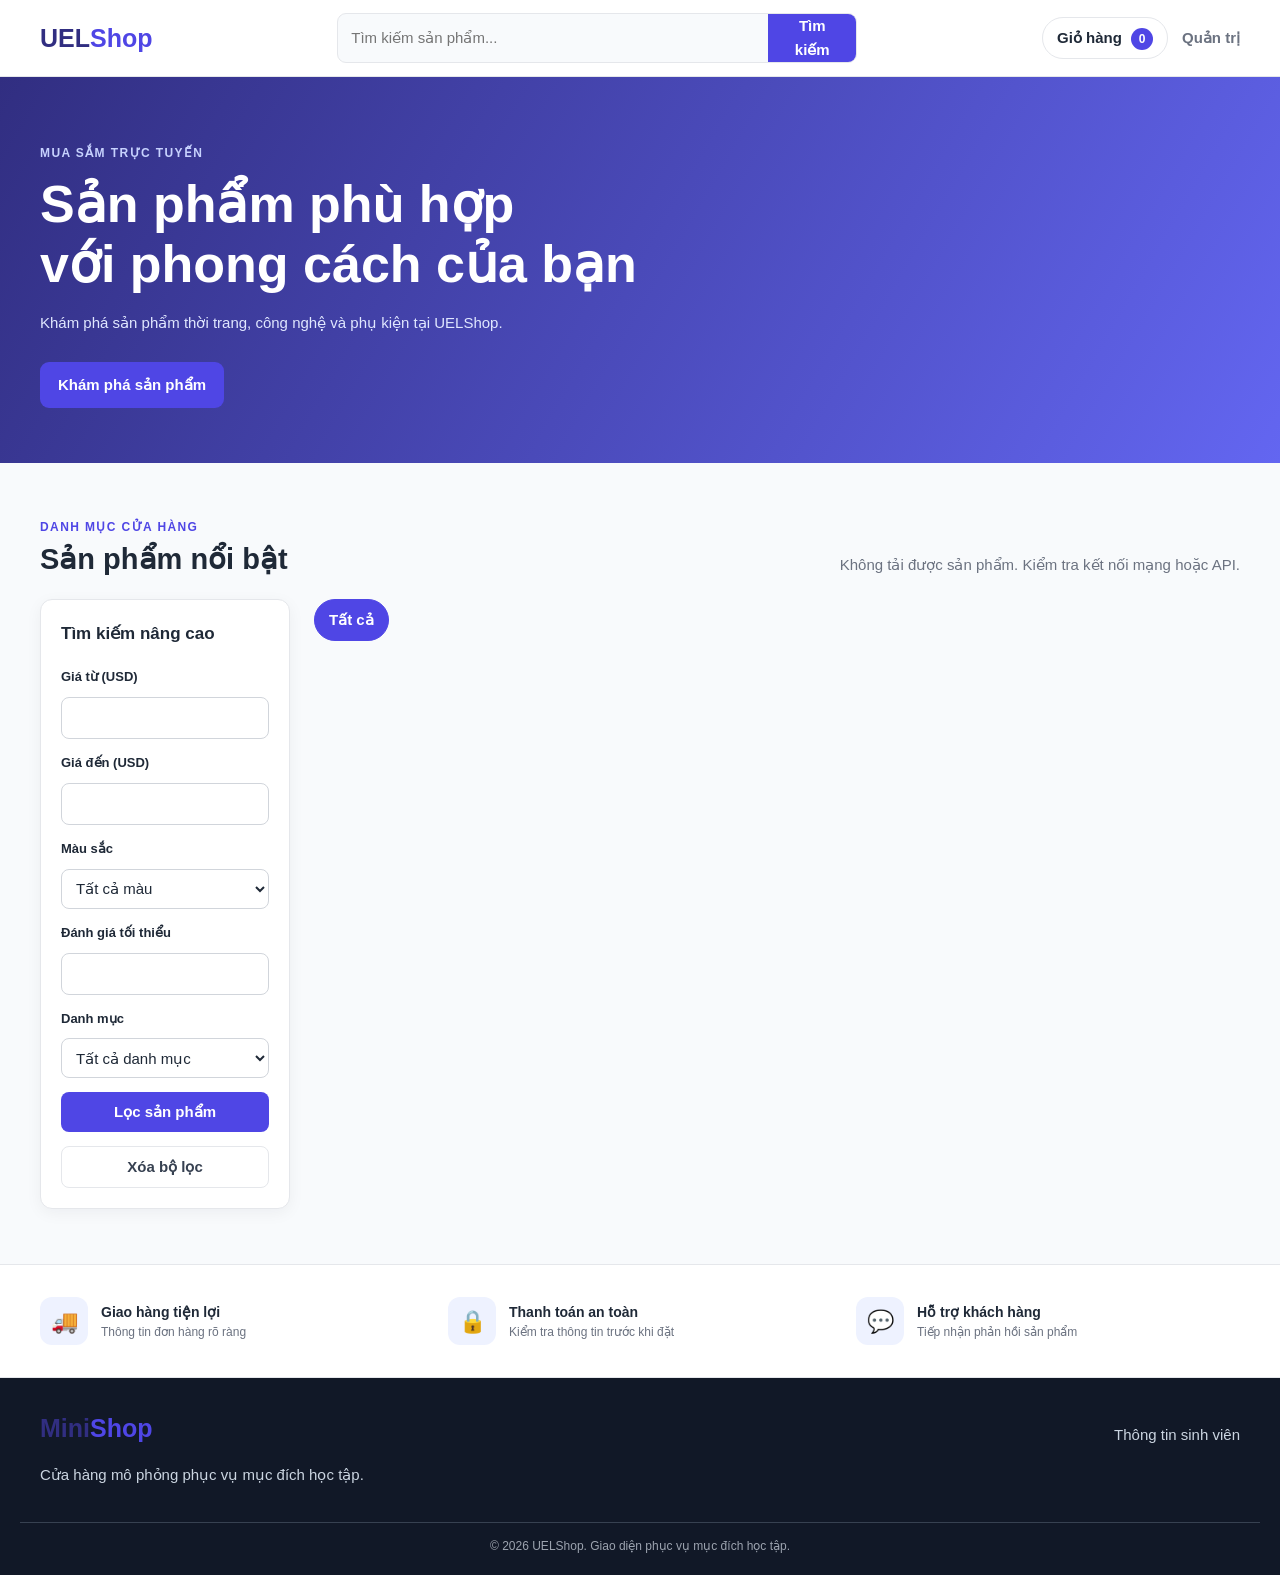
<file: index.html>
<!DOCTYPE html>
<!-- filepath: d:\K24416\K244161805_LeMaiQuynh_K24416\index.html -->
<html lang="vi">
<head>
    <meta charset="UTF-8">
    <meta name="viewport" content="width=device-width, initial-scale=1.0">
    <meta name="description" content="UELShop - cửa hàng trực tuyến mô phỏng">
    <title>UELShop - Cửa hàng trực tuyến</title>

    <link rel="stylesheet" href="css/style.css">
    <link rel="stylesheet" href="css/responsive.css">
</head>

<body>
    <header class="site-header">
        <div class="header-container">
            <a href="index.html" class="logo" aria-label="UELShop - Trang chủ">
                UEL<span>Shop</span>
            </a>

            <form id="searchForm" class="search-form" role="search">
                <label for="searchInput" class="visually-hidden">
                    Tìm kiếm sản phẩm
                </label>
                <input
                    type="search"
                    id="searchInput"
                    name="keyword"
                    placeholder="Tìm kiếm sản phẩm..."
                    minlength="2"
                    maxlength="100"
                    autocomplete="off"
                >
                <button type="submit">Tìm kiếm</button>
            </form>

            <nav class="header-actions" aria-label="Điều hướng chính">
                <button
                    type="button"
                    id="cartButton"
                    class="cart-button"
                    aria-label="Mở giỏ hàng"
                    aria-controls="cartOverlay"
                >
                    Giỏ hàng
                    <span id="cartCount" class="cart-count">0</span>
                </button>
                <a href="admin.html" class="admin-link">Quản trị</a>
            </nav>
        </div>
    </header>

    <main>
        <section class="hero" aria-labelledby="heroTitle">
            <div class="hero-content">
                <p class="hero-label">Mua sắm trực tuyến</p>
                <h1 id="heroTitle">Sản phẩm phù hợp<br>với phong cách của bạn</h1>
                <p>Khám phá sản phẩm thời trang, công nghệ và phụ kiện tại UELShop.</p>
                <a href="#productSection" class="primary-link">Khám phá sản phẩm</a>
            </div>
        </section>

        <section id="productSection" class="product-section" aria-labelledby="productTitle">
            <div class="section-heading">
                <div>
                    <p class="section-label">Danh mục cửa hàng</p>
                    <h2 id="productTitle">Sản phẩm nổi bật</h2>
                </div>
                <p id="productResult" class="result-message" aria-live="polite">
                    Đang tải sản phẩm...
                </p>
            </div>

            <div class="product-layout">
                <aside class="product-filters" aria-labelledby="filterTitle">
                    <h3 id="filterTitle">Tìm kiếm nâng cao</h3>

                    <form id="advancedSearchForm">
                        <label for="minPrice">Giá từ (USD)</label>
                        <input
                            type="number"
                            id="minPrice"
                            name="minPrice"
                            min="0"
                            step="0.01"
                        >

                        <label for="maxPrice">Giá đến (USD)</label>
                        <input
                            type="number"
                            id="maxPrice"
                            name="maxPrice"
                            min="0"
                            step="0.01"
                        >

                        <label for="filterColor">Màu sắc</label>
                        <select id="filterColor" name="color">
                            <option value="">Tất cả màu</option>
                        </select>

                        <label for="filterRating">Đánh giá tối thiểu</label>
                        <input
                            type="number"
                            id="filterRating"
                            name="rating"
                            min="0"
                            max="5"
                            step="0.1"
                        >

                        <label for="filterCategory">Danh mục</label>
                        <select id="filterCategory" name="category">
                            <option value="">Tất cả danh mục</option>
                        </select>

                        <button type="submit">Lọc sản phẩm</button>
                        <button type="reset">Xóa bộ lọc</button>
                    </form>
                </aside>

                <div class="product-results">
                    <nav aria-label="Danh mục sản phẩm">
                        <div id="categoryFilters" class="category-filters">
                            <button
                                type="button"
                                class="category-button active"
                                data-category="all"
                            >
                                Tất cả
                            </button>
                        </div>
                    </nav>

                    <div id="productContainer" class="product-grid" aria-live="polite">
                        <article class="skeleton-card" aria-hidden="true">
                            <div class="skeleton skeleton-image"></div>
                            <div class="skeleton skeleton-text"></div>
                            <div class="skeleton skeleton-text short"></div>
                            <div class="skeleton skeleton-button"></div>
                        </article>
                        <article class="skeleton-card" aria-hidden="true">
                            <div class="skeleton skeleton-image"></div>
                            <div class="skeleton skeleton-text"></div>
                            <div class="skeleton skeleton-text short"></div>
                            <div class="skeleton skeleton-button"></div>
                        </article>
                        <article class="skeleton-card" aria-hidden="true">
                            <div class="skeleton skeleton-image"></div>
                            <div class="skeleton skeleton-text"></div>
                            <div class="skeleton skeleton-text short"></div>
                            <div class="skeleton skeleton-button"></div>
                        </article>
                        <article class="skeleton-card" aria-hidden="true">
                            <div class="skeleton skeleton-image"></div>
                            <div class="skeleton skeleton-text"></div>
                            <div class="skeleton skeleton-text short"></div>
                            <div class="skeleton skeleton-button"></div>
                        </article>
                    </div>
                </div>
            </div>
        </section>

        <section class="benefits-section" aria-label="Quyền lợi mua sắm">
            <article class="benefit-item">
                <span class="benefit-icon" aria-hidden="true">🚚</span>
                <div>
                    <h3>Giao hàng tiện lợi</h3>
                    <p>Thông tin đơn hàng rõ ràng</p>
                </div>
            </article>
            <article class="benefit-item">
                <span class="benefit-icon" aria-hidden="true">🔒</span>
                <div>
                    <h3>Thanh toán an toàn</h3>
                    <p>Kiểm tra thông tin trước khi đặt</p>
                </div>
            </article>
            <article class="benefit-item">
                <span class="benefit-icon" aria-hidden="true">💬</span>
                <div>
                    <h3>Hỗ trợ khách hàng</h3>
                    <p>Tiếp nhận phản hồi sản phẩm</p>
                </div>
            </article>
        </section>
    </main>

    <div id="cartOverlay" class="overlay" hidden>
        <aside
            id="cartPanel"
            class="side-panel"
            role="dialog"
            aria-modal="true"
            aria-labelledby="cartTitle"
        >
            <div class="panel-heading">
                <h2 id="cartTitle">Giỏ hàng của bạn</h2>
                <button type="button" id="closeCartButton" aria-label="Đóng giỏ hàng">
                    ×
                </button>
            </div>

            <div id="cartItems" class="cart-items" aria-live="polite"></div>

            <div class="cart-summary">
                <p>Tổng tiền: <strong id="cartTotal">$0.00</strong></p>
                <button type="button" id="checkoutButton">Thanh toán</button>
            </div>
        </aside>
    </div>

    <div id="checkoutOverlay" class="overlay" hidden>
    <section class="modal" role="dialog" aria-modal="true" aria-labelledby="checkoutTitle">
        <div class="panel-heading">
            <h2 id="checkoutTitle">Thông tin giao hàng</h2>
            <button type="button" id="closeCheckoutButton" aria-label="Đóng">×</button>
        </div>

        <form id="checkoutForm" class="checkout-form">
            <label for="customerName">Họ và tên</label>
            <input id="customerName" name="name" type="text" required minlength="2" autocomplete="name">

            <label for="customerEmail">Email</label>
            <input id="customerEmail" name="email" type="email" required autocomplete="email">
            <small id="emailError" class="form-error" aria-live="polite"></small>

            <label for="customerPhone">Số điện thoại</label>
            <input id="customerPhone" name="phone" type="tel" required autocomplete="tel">
            <small id="phoneError" class="form-error" aria-live="polite"></small>

            <label for="shippingAddress">Địa chỉ giao hàng</label>
            <textarea id="shippingAddress" name="address" required minlength="5" autocomplete="street-address"></textarea>

            <button type="submit" class="primary-button">Xác nhận thanh toán</button>
            <p id="checkoutMessage" aria-live="polite"></p>
        </form>
    </section>
</div>

    <div id="reviewOverlay" class="overlay" hidden>
        <section
            class="modal"
            role="dialog"
            aria-modal="true"
            aria-labelledby="reviewTitle"
        >
            <div class="panel-heading">
                <h2 id="reviewTitle">Đánh giá sản phẩm</h2>
                <button type="button" id="closeReviewButton" aria-label="Đóng">
                    ×
                </button>
            </div>
            <div id="reviewContent" aria-live="polite"></div>
        </section>
    </div>

    <footer class="site-footer">
        <div class="footer-content">
            <div>
                <a href="index.html" class="logo">Mini<span>Shop</span></a>
                <p>Cửa hàng mô phỏng phục vụ mục đích học tập.</p>
            </div>
            <div class="student-info">
                <p>Thông tin sinh viên</p>
            </div>
        </div>
        <p class="copyright">© 2026 UELShop. Giao diện phục vụ mục đích học tập.</p>
    </footer>

    <script src="js/products.js" defer></script>
    <script src="js/xuly.js" defer></script>
    
</body>
</html>
</file>
<file: css/style.css>
:root {
    --primary: #4f46e5;
    --primary-hover: #4338ca;
    --primary-light: #eef2ff;
    --text: #1f2937;
    --muted: #6b7280;
    --background: #f8fafc;
    --surface: #fff;
    --border: #e5e7eb;
    --danger: #dc2626;
    --radius: 12px;
    --shadow: 0 8px 24px rgb(15 23 42 / 8%);
}

* {
    box-sizing: border-box;
}

[hidden] {
    display: none !important;
}

html {
    scroll-behavior: smooth;
}

body {
    margin: 0;
    background: var(--background);
    color: var(--text);
    font: 15px/1.6 "Segoe UI", Arial, sans-serif;
}

button,
input,
select,
textarea {
    font: inherit;
}

button {
    cursor: pointer;
}

button:focus-visible,
input:focus-visible,
select:focus-visible,
textarea:focus-visible {
    outline: 3px solid rgb(79 70 229 / 25%);
    outline-offset: 2px;
}

a {
    color: inherit;
    text-decoration: none;
}

img {
    display: block;
    max-width: 100%;
}

.visually-hidden {
    position: absolute;
    width: 1px;
    height: 1px;
    overflow: hidden;
    clip: rect(0, 0, 0, 0);
    white-space: nowrap;
}

/* Header */
.site-header {
    position: sticky;
    top: 0;
    z-index: 100;
    background: var(--surface);
    border-bottom: 1px solid var(--border);
}

.header-container {
    display: flex;
    align-items: center;
    justify-content: space-between;
    gap: 20px;
    width: min(1200px, calc(100% - 40px));
    min-height: 76px;
    margin: auto;
}

.logo {
    flex-shrink: 0;
    color: #312e81;
    font-size: 25px;
    font-weight: 800;
}

.logo span {
    color: var(--primary);
}

.search-form {
    display: flex;
    flex: 1;
    max-width: 520px;
    min-width: 160px;
    overflow: hidden;
    border: 1px solid var(--border);
    border-radius: 9px;
    background: var(--background);
}

.search-form input {
    width: 100%;
    min-width: 0;
    padding: 10px 13px;
    border: 0;
    background: transparent;
}

.search-form button,
.primary-link,
#advancedSearchForm button[type="submit"],
.product-action:not(.secondary),
#checkoutButton,
.checkout-form button[type="submit"] {
    border: 0;
    background: var(--primary);
    color: #fff;
    font-weight: 700;
}

.search-form button {
    padding: 0 17px;
}

.search-form button:hover,
.primary-link:hover,
#advancedSearchForm button[type="submit"]:hover,
.product-action:not(.secondary):hover,
#checkoutButton:hover,
.checkout-form button[type="submit"]:hover {
    background: var(--primary-hover);
}

.header-actions {
    display: flex;
    align-items: center;
    gap: 14px;
}

.cart-button,
.category-button {
    padding: 8px 14px;
    border: 1px solid var(--border);
    border-radius: 999px;
    background: var(--surface);
    color: var(--text);
    font-weight: 600;
}

.cart-button:hover,
.category-button:hover {
    border-color: var(--primary);
    color: var(--primary);
}

.cart-count {
    display: inline-grid;
    min-width: 22px;
    height: 22px;
    margin-left: 5px;
    padding: 0 5px;
    place-items: center;
    border-radius: 999px;
    background: var(--primary);
    color: #fff;
    font-size: 12px;
}

.admin-link {
    color: var(--muted);
    font-weight: 600;
}

.admin-link:hover {
    color: var(--primary);
}

/* Hero */
.hero {
    display: flex;
    align-items: center;
    min-height: 350px;
    color: #fff;
    background: linear-gradient(120deg, #312e81, #6366f1);
}

.hero-content {
    width: min(1200px, calc(100% - 40px));
    margin: auto;
    padding: 55px 0;
}

.hero-label,
.section-label {
    color: var(--primary);
    font-size: 12px;
    font-weight: 800;
    letter-spacing: 1.4px;
    text-transform: uppercase;
}

.hero-label {
    color: #c7d2fe;
}

.hero h1 {
    max-width: 700px;
    margin: 8px 0 16px;
    font-size: clamp(32px, 5vw, 52px);
    line-height: 1.15;
}

.hero p:not(.hero-label) {
    max-width: 560px;
    color: #e0e7ff;
}

.primary-link {
    display: inline-block;
    margin-top: 12px;
    padding: 11px 18px;
    border-radius: 9px;
}

/* Product section and filters */
.product-section {
    width: min(1200px, calc(100% - 40px));
    margin: auto;
    padding: 55px 0;
}

.section-heading {
    display: flex;
    align-items: end;
    justify-content: space-between;
    gap: 16px;
    margin-bottom: 22px;
}

.section-heading h2 {
    margin: 4px 0 0;
    font-size: 29px;
    line-height: 1.25;
}

.section-label {
    margin: 0;
}

.result-message {
    margin: 0;
    color: var(--muted);
}

.product-layout {
    display: grid;
    grid-template-columns: 250px minmax(0, 1fr);
    gap: 24px;
    align-items: start;
}

.product-filters {
    padding: 20px;
    border: 1px solid var(--border);
    border-radius: var(--radius);
    background: var(--surface);
    box-shadow: 0 4px 16px rgb(15 23 42 / 5%);
}

.product-filters h3 {
    margin: 0 0 15px;
    font-size: 17px;
}

#advancedSearchForm {
    display: grid;
    gap: 9px;
}

#advancedSearchForm label,
.checkout-form label {
    margin-top: 5px;
    color: var(--text);
    font-size: 13px;
    font-weight: 700;
}

#advancedSearchForm input,
#advancedSearchForm select,
.checkout-form input,
.checkout-form textarea {
    width: 100%;
    min-height: 40px;
    padding: 8px 10px;
    border: 1px solid #d1d5db;
    border-radius: 8px;
    background: #fff;
    color: var(--text);
}

#advancedSearchForm input:focus,
#advancedSearchForm select:focus,
.checkout-form input:focus,
.checkout-form textarea:focus {
    border-color: var(--primary);
    outline: 3px solid rgb(79 70 229 / 12%);
}

#advancedSearchForm button {
    min-height: 40px;
    margin-top: 5px;
    padding: 8px 12px;
    border-radius: 8px;
    font-weight: 700;
}

#advancedSearchForm button[type="reset"],
.product-action.secondary {
    border: 1px solid var(--border);
    background: #fff;
    color: #374151;
}

#advancedSearchForm button[type="reset"]:hover,
.product-action.secondary:hover {
    border-color: var(--primary);
    background: var(--primary-light);
    color: var(--primary);
}

.category-filters {
    display: flex;
    flex-wrap: wrap;
    gap: 8px;
    margin-bottom: 18px;
}

.category-button.active {
    border-color: var(--primary);
    background: var(--primary);
    color: #fff;
}

/* Product cards */
.product-grid {
    display: grid;
    grid-template-columns: repeat(4, minmax(0, 1fr));
    gap: 18px;
}

.product-card {
    min-width: 0;
    overflow: hidden;
    padding: 14px;
    border: 1px solid var(--border);
    border-radius: var(--radius);
    background: var(--surface);
    transition: transform 0.2s ease, box-shadow 0.2s ease;
}

.product-card:hover {
    transform: translateY(-3px);
    box-shadow: var(--shadow);
}

.product-image {
    width: 100%;
    height: 190px;
    padding: 12px;
    border-radius: 8px;
    background: #fff;
    object-fit: contain;
}

.product-category {
    margin: 12px 0 5px;
    color: var(--muted);
    font-size: 11px;
    font-weight: 700;
    letter-spacing: 0.6px;
    text-transform: uppercase;
}

.product-title {
    display: -webkit-box;
    min-height: 48px;
    margin: 0 0 8px;
    overflow: hidden;
    font-size: 15px;
    line-height: 1.5;
    -webkit-box-orient: vertical;
    -webkit-line-clamp: 2;
}

.product-price {
    margin: 8px 0;
    color: var(--primary);
    font-size: 18px;
    font-weight: 800;
}

.product-details {
    min-height: 42px;
    margin: 8px 0;
    color: var(--muted);
    font-size: 12px;
}

.product-variants,
.product-actions {
    display: flex;
    gap: 8px;
    margin-top: 10px;
}

.product-variants select {
    min-width: 0;
    width: 50%;
    padding: 7px;
    border: 1px solid var(--border);
    border-radius: 7px;
    background: #fff;
}

.product-action {
    flex: 1;
    min-width: 0;
    min-height: 40px;
    padding: 8px 10px;
    border: 1px solid var(--primary);
    border-radius: 8px;
    font-size: 12px;
    font-weight: 700;
    transition: background 0.2s ease, transform 0.2s ease;
}

.product-action:hover {
    transform: translateY(-1px);
}

.product-action:disabled {
    cursor: not-allowed;
    opacity: 0.5;
}

/* Skeleton loading */
.skeleton-card {
    padding: 14px;
    border: 1px solid var(--border);
    border-radius: var(--radius);
    background: var(--surface);
}

.skeleton {
    border-radius: 7px;
    background: linear-gradient(90deg, #f1f3f6 25%, #e5e7eb 50%, #f1f3f6 75%);
    background-size: 200% 100%;
    animation: skeleton-shimmer 1.3s infinite linear;
}

.skeleton-image {
    height: 190px;
    margin-bottom: 14px;
}

.skeleton-text {
    height: 14px;
    margin: 10px 0;
}

.skeleton-text.short {
    width: 60%;
}

.skeleton-button {
    height: 38px;
    margin-top: 18px;
}

@keyframes skeleton-shimmer {
    to {
        background-position: -200% 0;
    }
}

/* Benefits and footer */
.benefits-section {
    display: grid;
    grid-template-columns: repeat(3, minmax(0, 1fr));
    gap: 24px;
    padding: 32px max(20px, calc((100% - 1200px) / 2));
    border-block: 1px solid var(--border);
    background: #fff;
}

.benefit-item {
    display: flex;
    align-items: center;
    gap: 13px;
}

.benefit-icon {
    display: grid;
    width: 48px;
    height: 48px;
    flex: 0 0 auto;
    place-items: center;
    border-radius: 12px;
    background: var(--primary-light);
    font-size: 22px;
}

.benefit-item h3,
.benefit-item p {
    margin: 0;
}

.benefit-item h3 {
    font-size: 14px;
}

.benefit-item p {
    color: var(--muted);
    font-size: 12px;
}

.site-footer {
    padding: 30px 20px 18px;
    background: #111827;
    color: #cbd5e1;
}

.footer-content {
    display: flex;
    justify-content: space-between;
    gap: 20px;
    width: min(1200px, 100%);
    margin: auto;
}

.copyright {
    margin: 20px auto 0;
    padding-top: 14px;
    border-top: 1px solid #374151;
    color: #9ca3af;
    font-size: 12px;
    text-align: center;
}

/* Overlays and cart */
.overlay {
    position: fixed;
    inset: 0;
    z-index: 500;
    display: flex;
    align-items: center;
    justify-content: center;
    padding: 18px;
    background: rgb(15 23 42 / 55%);
}

#cartOverlay {
    z-index: 600;
    justify-content: flex-end;
    align-items: stretch;
}

#cartPanel,
#cartOverlay > aside {
    position: relative;
    width: min(520px, 100%);
    max-height: 100%;
    overflow: auto;
    padding: 20px;
    border-radius: 14px;
    background: var(--surface);
    box-shadow: var(--shadow);
}

.panel-heading {
    display: flex;
    align-items: center;
    justify-content: space-between;
    gap: 14px;
    margin: -20px -20px 16px;
    padding: 16px 20px;
    border-bottom: 1px solid var(--border);
}

.panel-heading h2 {
    margin: 0;
    font-size: 19px;
}

#closeCartButton,
#closeCheckoutButton,
#closeReviewButton {
    width: 36px;
    height: 36px;
    border: 0;
    border-radius: 50%;
    background: #f1f5f9;
    color: #334155;
    font-size: 22px;
}

#closeCartButton:hover,
#closeCheckoutButton:hover,
#closeReviewButton:hover {
    background: #e2e8f0;
}

#cartItems {
    overflow-x: auto;
}

.mini-cart-table {
    width: 100%;
    border-collapse: collapse;
    font-size: 13px;
}

.mini-cart-table th,
.mini-cart-table td {
    padding: 9px 6px;
    border-bottom: 1px solid var(--border);
    text-align: left;
    vertical-align: top;
}

.mini-cart-table button {
    padding: 5px 9px;
    border: 0;
    border-radius: 6px;
    background: #fee2e2;
    color: var(--danger);
}

.cart-summary {
    margin-top: 16px;
    padding-top: 12px;
    border-top: 1px solid var(--border);
}

.cart-summary p {
    display: flex;
    justify-content: space-between;
    gap: 10px;
}

#cartTotal {
    color: var(--primary);
}

#checkoutButton,
.checkout-form button[type="submit"] {
    width: 100%;
    min-height: 42px;
    padding: 10px 14px;
    border-radius: 8px;
}

/* Modal and checkout */
.modal {
    width: min(520px, 100%);
    max-height: 90vh;
    overflow: auto;
    padding: 20px;
    border-radius: 14px;
    background: var(--surface);
    box-shadow: var(--shadow);
}

.checkout-form {
    display: grid;
    gap: 9px;
}

.checkout-form textarea {
    min-height: 90px;
    resize: vertical;
}

@media (max-width: 900px) {
    .product-layout {
        grid-template-columns: 220px minmax(0, 1fr);
        gap: 16px;
    }

    .product-grid {
        grid-template-columns: repeat(2, minmax(0, 1fr));
    }

    .benefits-section {
        grid-template-columns: 1fr;
    }
}

@media (max-width: 640px) {
    .header-container {
        flex-wrap: wrap;
        gap: 10px;
        padding: 12px 0;
    }

    .search-form {
        order: 3;
        flex-basis: 100%;
        max-width: none;
    }

    .header-actions {
        margin-left: auto;
    }

    .product-section {
        padding: 36px 0;
    }

    .product-layout {
        grid-template-columns: 1fr;
    }

    .section-heading {
        align-items: flex-start;
        flex-direction: column;
    }

    .product-grid {
        grid-template-columns: 1fr;
    }

    .product-actions {
        flex-direction: column;
    }

    .footer-content {
        flex-direction: column;
    }
}

#checkoutOverlay {
    z-index: 700;
}

#checkoutOverlay .modal {
    position: relative;
    z-index: 701;
    width: min(520px, calc(100vw - 32px));
    max-height: calc(100vh - 32px);
    overflow-y: auto;
}
</file>
<file: css/responsive.css>
/* =========================================
   MINISHOP - RESPONSIVE STYLE
========================================= */


/* =========================================
   TABLET - 1024px
========================================= */

@media screen and (max-width: 1024px) {

    .header-container {
        width: calc(100% - 32px);
        gap: 16px;
    }

    .logo {
        font-size: 23px;
    }

    .header-actions {
        gap: 10px;
    }

    .product-section {
        width: calc(100% - 32px);
    }

    .product-grid {
        grid-template-columns: repeat(3, minmax(0, 1fr));
        gap: 18px;
    }

    .product-image-wrap {
        height: 210px;
    }

    .benefits-section {
        padding: 32px 24px;
        gap: 20px;
    }

    .benefit-item {
        gap: 12px;
    }

    .benefit-icon {
        width: 44px;
        height: 44px;
        font-size: 20px;
    }
}


/* =========================================
   TABLET SMALL - 768px
========================================= */

@media screen and (max-width: 768px) {

    /* Header */

    .header-container {
        min-height: auto;
        padding: 14px 0;

        display: grid;
        grid-template-columns: 1fr auto;
        gap: 12px;
    }

    .logo {
        grid-column: 1;
        grid-row: 1;
    }

    .header-actions {
        grid-column: 2;
        grid-row: 1;
        justify-content: flex-end;
    }

    .search-form {
        grid-column: 1 / -1;
        grid-row: 2;

        width: 100%;
        max-width: none;
    }

    .admin-link {
        font-size: 14px;
    }


    /* Hero */

    .hero {
        min-height: 330px;
    }

    .hero-content {
        width: calc(100% - 32px);
        padding: 48px 0;
    }

    .hero h1 {
        font-size: 38px;
    }

    .hero p:not(.hero-label) {
        font-size: 15px;
    }


    /* Product section */

    .product-section {
        width: calc(100% - 32px);
        padding: 48px 0;
    }

    .section-heading {
        align-items: flex-start;
        flex-direction: column;
        gap: 8px;
    }

    .section-heading h2 {
        font-size: 26px;
    }

    .product-grid {
        grid-template-columns: repeat(2, minmax(0, 1fr));
        gap: 16px;
    }

    .product-image-wrap {
        height: 200px;
        padding: 18px;
    }

    .product-info {
        padding: 14px;
    }

    .product-name {
        font-size: 14px;
    }

    .product-price {
        font-size: 17px;
    }


    /* Benefits */

    .benefits-section {
        grid-template-columns: 1fr;
        gap: 22px;

        padding: 30px 24px;
    }

    .benefit-item {
        max-width: 450px;
    }


    /* Footer */

    .footer-content {
        flex-direction: column;
        gap: 20px;
    }

    .student-info {
        text-align: left;
    }
}


/* =========================================
   MOBILE - 480px
========================================= */

@media screen and (max-width: 480px) {

    body {
        font-size: 14px;
    }


    /* Header */

    .header-container {
        width: calc(100% - 24px);
        gap: 10px;
    }

    .logo {
        font-size: 22px;
    }

    .header-actions {
        gap: 8px;
    }

    .cart-button {
        padding: 8px 10px;
        font-size: 12px;
    }

    .cart-count {
        min-width: 19px;
        height: 19px;
        font-size: 11px;
    }

    .admin-link {
        font-size: 12px;
    }

    .search-form input {
        padding: 10px;
        font-size: 13px;
    }

    .search-form button {
        padding: 0 12px;
        font-size: 13px;
    }


    /* Hero */

    .hero {
        min-height: 300px;
    }

    .hero-content {
        width: calc(100% - 24px);
        padding: 40px 0;
    }

    .hero-label {
        font-size: 11px;
    }

    .hero h1 {
        font-size: 30px;
        letter-spacing: -0.8px;
    }

    .hero p:not(.hero-label) {
        font-size: 14px;
    }

    .primary-link {
        padding: 11px 16px;
        font-size: 13px;
    }


    /* Product section */

    .product-section {
        width: calc(100% - 24px);
        padding: 38px 0;
    }

    .section-heading h2 {
        font-size: 23px;
    }

    .result-message {
        font-size: 12px;
    }

    .category-filters {
        gap: 8px;
        margin-bottom: 20px;
    }

    .category-button {
        padding: 7px 12px;
        font-size: 12px;
    }

    .product-grid {
        grid-template-columns: repeat(2, minmax(0, 1fr));
        gap: 12px;
    }

    .product-image-wrap {
        height: 160px;
        padding: 12px;
    }

    .product-stock {
        top: 8px;
        left: 8px;
        padding: 3px 6px;
        font-size: 9px;
    }

    .product-info {
        padding: 11px;
    }

    .product-category {
        font-size: 10px;
    }

    .product-name {
        min-height: 42px;
        margin-bottom: 8px;
        font-size: 12px;
    }

    .product-price {
        margin-bottom: 10px;
        font-size: 15px;
    }

    .product-actions {
        flex-direction: column;
        gap: 6px;
    }

    .product-actions button {
        width: 100%;
        padding: 8px 5px;
        font-size: 11px;
    }


    /* Benefits */

    .benefits-section {
        padding: 26px 18px;
        gap: 18px;
    }

    .benefit-item h3 {
        font-size: 14px;
    }

    .benefit-item p {
        font-size: 12px;
    }


    /* Cart */

    .overlay {
        padding: 10px;
    }

    .side-panel {
        width: 100%;
        max-height: 95vh;
        border-radius: 12px;
    }

    .panel-heading {
        padding: 16px;
    }

    .panel-heading h2 {
        font-size: 18px;
    }

    .cart-items {
        padding: 14px;
    }

    .cart-summary {
        padding: 16px;
    }

    .cart-item {
        grid-template-columns: 60px minmax(0, 1fr);
        gap: 10px;
    }

    .cart-item-image {
        width: 60px;
        height: 60px;
    }

    .cart-item-name {
        font-size: 12px;
    }

    .cart-item-price {
        font-size: 12px;
    }


    /* Checkout modal */

    .modal {
        width: 100%;
        max-height: 92vh;
        border-radius: 12px;
    }

    .checkout-form {
        padding: 16px;
        gap: 8px;
    }

    .checkout-form label {
        font-size: 13px;
    }

    .checkout-form input,
    .checkout-form textarea {
        padding: 10px;
        font-size: 13px;
    }


    /* Footer */

    .site-footer {
        padding: 30px 16px 16px;
    }

    .footer-content p {
        font-size: 12px;
    }

    .copyright {
        font-size: 11px;
    }
}


/* =========================================
   VERY SMALL MOBILE - 360px
========================================= */

@media screen and (max-width: 360px) {

    .header-container {
        width: calc(100% - 16px);
    }

    .logo {
        font-size: 19px;
    }

    .cart-button {
        gap: 5px;
        padding: 7px;
        font-size: 11px;
    }

    .admin-link {
        font-size: 11px;
    }

    .hero h1 {
        font-size: 26px;
    }

    .product-section {
        width: calc(100% - 16px);
    }

    .product-grid {
        gap: 8px;
    }

    .product-image-wrap {
        height: 135px;
        padding: 8px;
    }

    .product-info {
        padding: 9px;
    }

    .product-name {
        font-size: 11px;
    }

    .product-price {
        font-size: 13px;
    }

    .product-actions button {
        font-size: 10px;
    }
}
</file>
